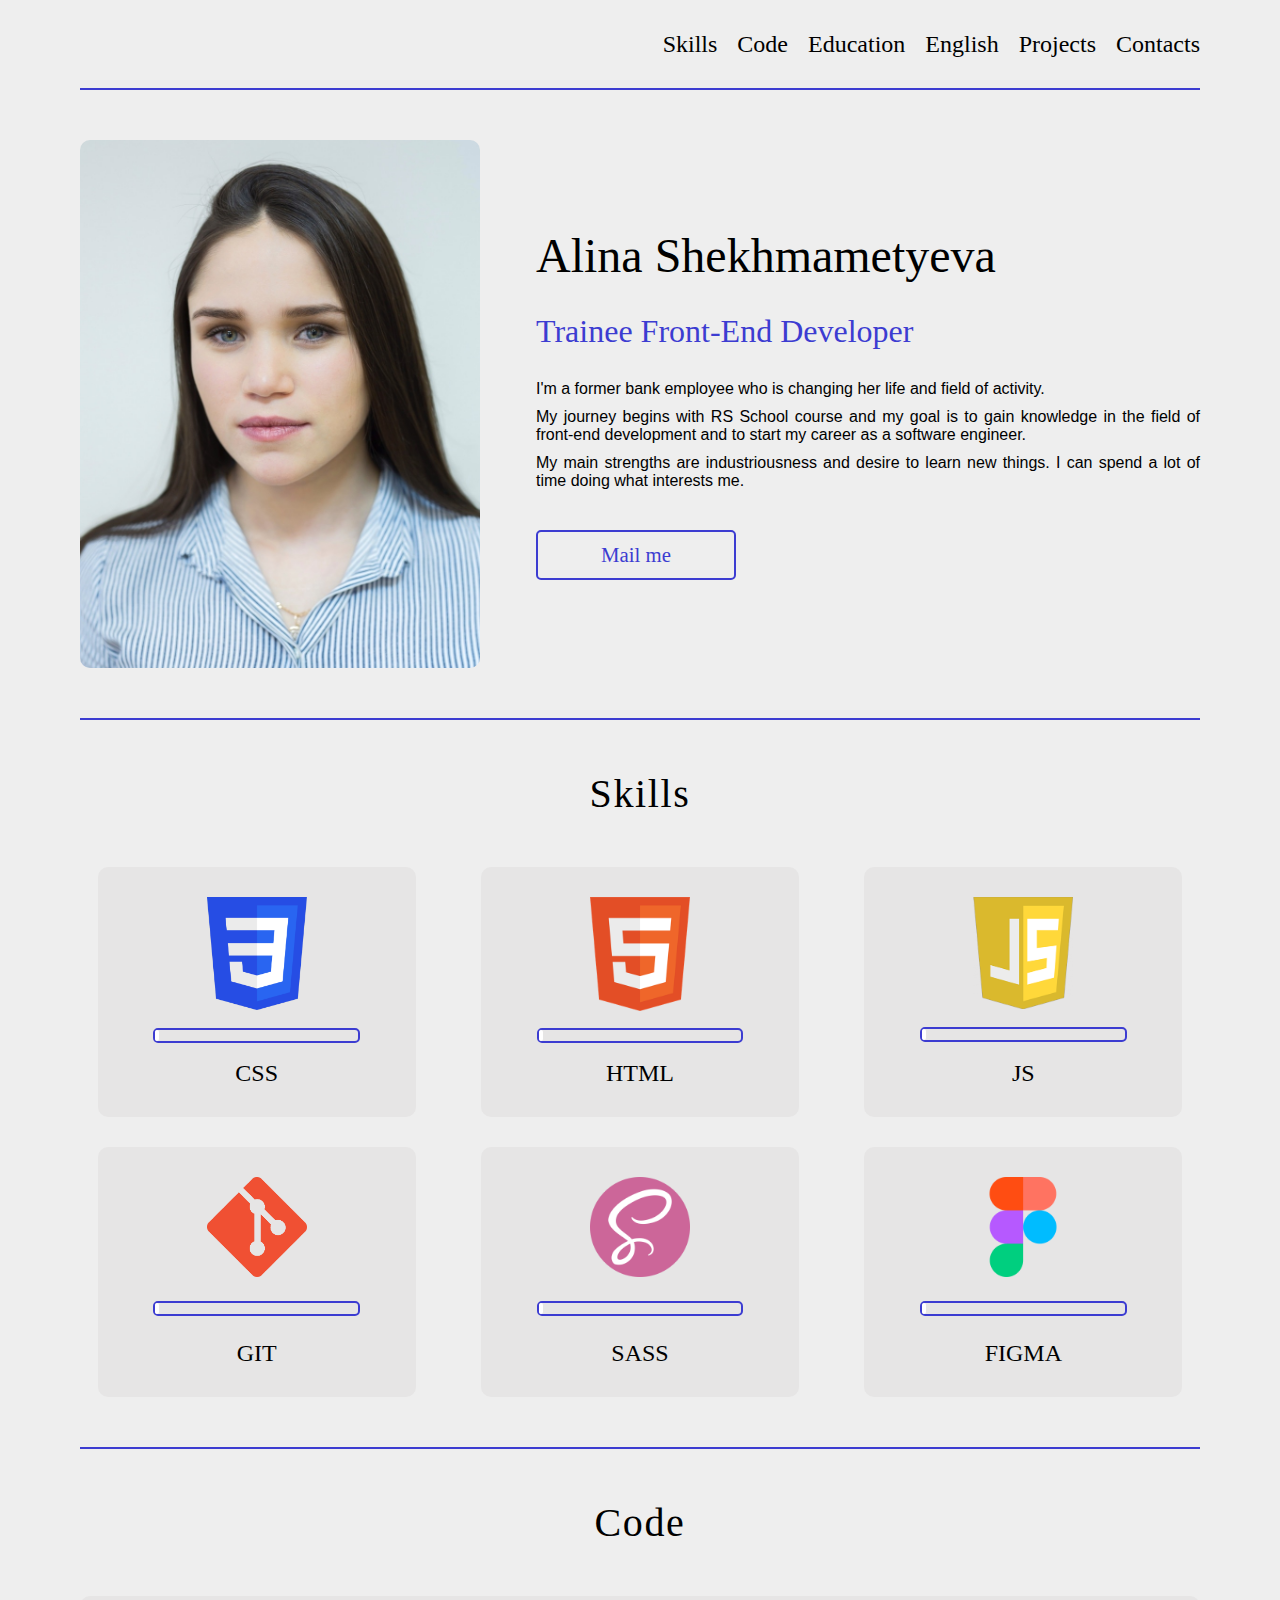
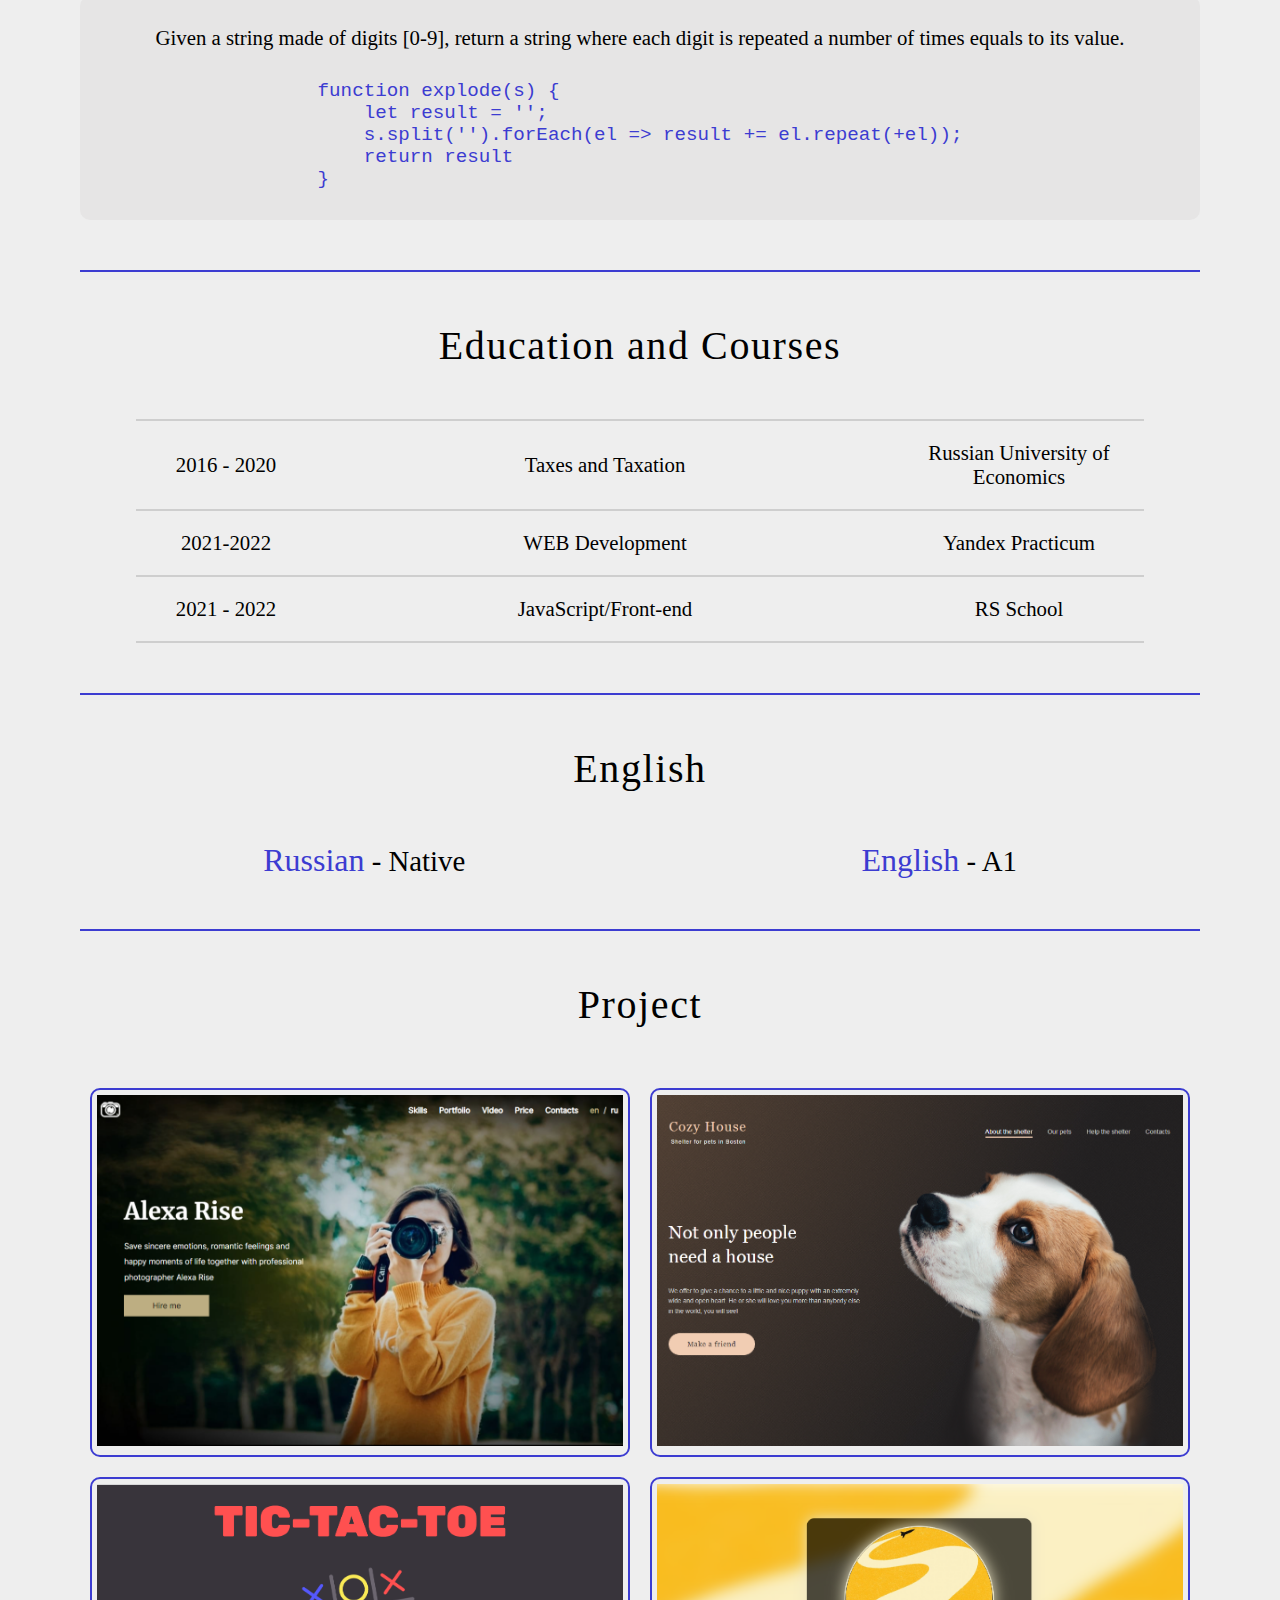
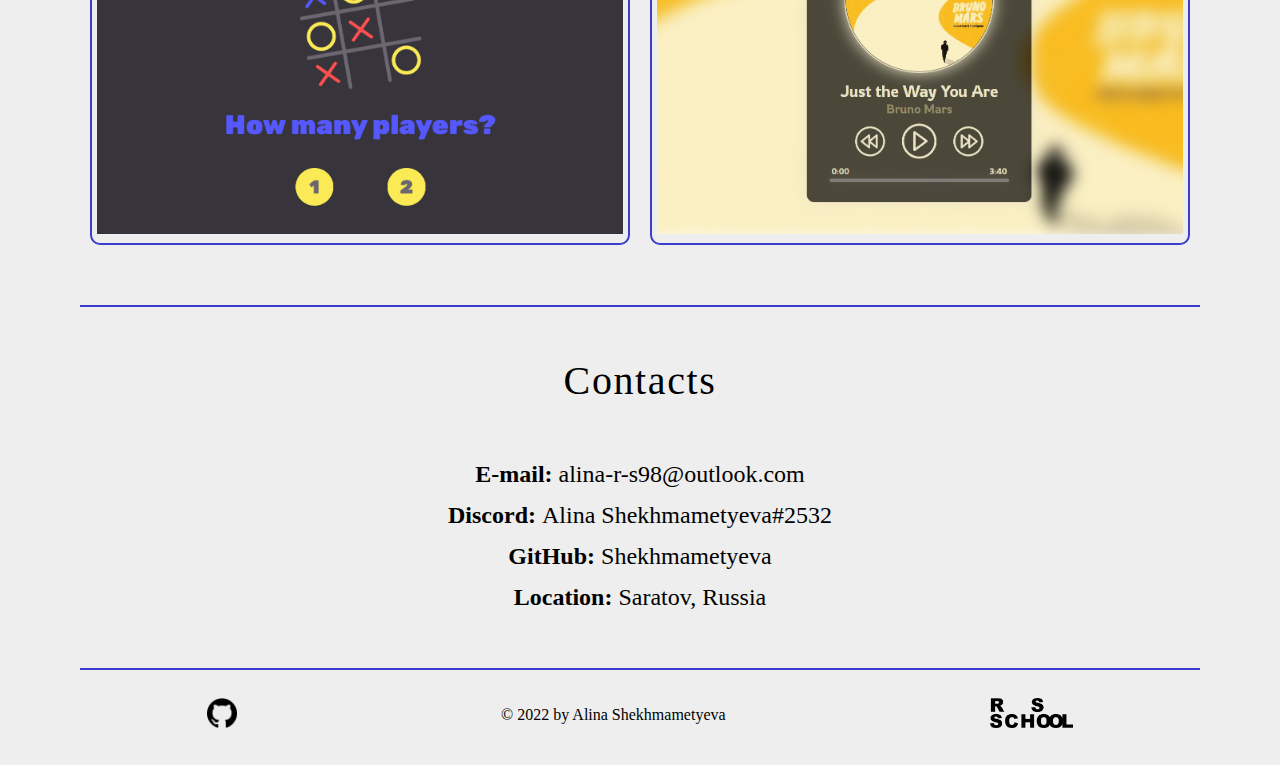
<file: index.html>
<!DOCTYPE html>
<html lang="en">
<head>
    <meta charset="UTF-8">
    <meta http-equiv="X-UA-Compatible" content="IE=edge">
    <meta name="viewport" content="width=device-width, initial-scale=1.0">
    <link rel="stylesheet" href="style.css">
    <link rel="icon" href="assets/icons/icon.ico">
    <title>Alina Shekhmametyeva</title>
</head>
<body class="body">
    <div class="wrapper">
        <header class="header">
            <nav class="nav">
                <ul class="nav__list">
                    <li class="nav__item"><a href="#skills" class="nav__link">Skills</a></li>
                    <li class="nav__item"><a href="#code" class="nav__link">Code</a></li>
                    <li class="nav__item"><a href="#education" class="nav__link">Education</a></li>
                    <li class="nav__item"><a href="#english" class="nav__link">English</a></li>
                    <li class="nav__item"><a href="#projects" class="nav__link">Projects</a></li>
                    <li class="nav__item"><a href="#contacts" class="nav__link">Contacts</a></li>
                </ul>
            </nav>
            <div class="hamburger">
                <div class="hamburger__item"></div>
                <div class="hamburger__item"></div>
                <div class="hamburger__item"></div>
            </div>
        </header>
        <main class="main">
            <section class="section summary">
                <img src="assets/images/photo-cv.jpg" alt="photo" class="summary__img" width="400">
                <div class="summary__container">
                    <h1 class="summary__title">Alina Shekhmametyeva</h1>
                    <h3 class="summary__subtitle">Trainee Front-End Developer</h3>
                    <div class="summary__list">
                        <p class="summary__text">I'm a former bank employee who is changing her life and field of activity.</p>
                        <p class="summary__text">My journey begins with RS School course and my goal is to gain knowledge in the field of front-end development and to start my career as a software engineer.</p>
                        <p class="summary__text">My main strengths are industriousness and desire to learn new things. I can spend a lot of time doing what interests me.</p>
                    </div>
                    <a class="button" href="mailto:alina-r-s98@outlook.com">Mail me</a>
                </div>
            </section>
            <section class="section skills" id="skills">
                <h2 class="title">Skills</h2>
                <ul class="skills__container">
                    <li class="skills__item">
                        <img src="assets/images/css.png" alt="css" width="100">
                        <div class="skills__progress-bar"><div class="skills__progress skills__css"></div></div>
                        <h4 class="skills__title">CSS</h4>
                    </li>
                    <li class="skills__item">
                        <img src="assets/images/html.png" alt="html" width="100">
                        <div class="skills__progress-bar"><div class="skills__progress skills__html"></div></div>
                        <h4 class="skills__title">HTML</h4>
                    </li>
                    <li class="skills__item">
                        <img src="assets/images/js.png" alt="js" width="100">
                        <div class="skills__progress-bar"><div class="skills__progress skills__js"></div></div>
                        <h4 class="skills__title">JS</h4>
                    </li>
                    <li class="skills__item">
                        <img src="assets/images/git.png" alt="git" width="100">
                        <div class="skills__progress-bar"><div class="skills__progress skills__git"></div></div>
                        <h4 class="skills__title">GIT</h4>
                    </li>
                    <li class="skills__item">
                        <img src="assets/images/sass.png" alt="sass" width="100">
                        <div class="skills__progress-bar"><div class="skills__progress skills__sass"></div></div>
                        <h4 class="skills__title">SASS</h4>
                    </li>
                    <li class="skills__item">
                        <img src="assets/images/figma.png" alt="figma" width="100">
                        <div class="skills__progress-bar"><div class="skills__progress skills__figma"></div></div>
                        <h4 class="skills__title">FIGMA</h4>
                    </li>
                </ul>
            </section>
            <section class="section code" id="code">
                <h2 class="title">Code</h2>
                <div class="code__container">
                    <p class="code__text">Given a string made of digits [0-9], return a string where each digit is repeated a number of times equals to its value.</p>
<pre>function explode(s) {
    let result = '';
    s.split('').forEach(el => <span>{<br>    </span>result += el.repeat(+el));<span><br>    }</span>
    return result
}</pre>
                </div>
            </section>
            <section class="section education" id="education">
                <h2 class="title">Education and Courses</h2>
                <ul class="education__container">
                    <li class="education__item education__item__first">
                        <p class="education__years">2016 - 2020</p>
                        <p class="education__direction">Taxes and Taxation</p>
                        <a class="education__link" href="https://www.rea.ru/" target="_blank">Russian University of Economics</a>
                    </li>
                    <li class="education__item">
                        <p class="education__years">2021-2022</p>
                        <p class="education__direction">WEB Development</p>
                        <a class="education__link" href="https://practicum.yandex.ru/web/" target="_blank">Yandex Practicum</a>
                    </li>
                    <li class="education__item">
                        <p class="education__years">2021 - 2022</p>
                        <p class="education__direction">JavaScript/Front-end</p>
                        <a class="education__link" href="https://rs.school/js-stage0/" target="_blank">RS School</a>
                    </li>
                </ul>
            </section>
            <section class="section english" id="english">
                <h2 class="title">English</h2>
                <div class="english__container">
                    <h3 class="english__text"><span>Russian</span> - Native</h3>
                    <h3 class="english__text"><span>English</span> - A1</h3>
                </div>
            </section>
            <section class="section project" id="projects">
                <h2 class="title">Project</h2>
                <div class="project__container">
                    <div class="project__item">
                        <img class="project__img" src="assets/images/portfolio.png" alt="project-portfolio">
                        <a href="https://shekhmametyeva.github.io/Portfolio/photographer-s-portfolio/" class="project__description" target="_blank">
                            <svg viewBox="0 0 490.2 490.2" width="50" class="project__icon">
                                <g>
                                    <path d="M341.1,34.3h90.5l-206.9,207c-6.7,6.7-6.7,17.6,0,24.3c3.3,3.3,7.7,5,12.1,5s8.8-1.7,12.1-5l207-207v90.5     c0,9.5,7.7,17.2,17.1,17.2c9.5,0,17.2-7.7,17.2-17.2V17.2C490.2,7.7,482.5,0,473,0H341.1c-9.5,0-17.2,7.7-17.2,17.2     C324,26.6,331.6,34.3,341.1,34.3z"/>
                                    <path d="M102.9,490.2h284.3c56.8,0,102.9-46.2,102.9-102.9V253.4c0-9.5-7.7-17.1-17.2-17.1s-17.1,7.7-17.1,17.1v133.8     c0,37.8-30.8,68.6-68.6,68.6H102.9c-37.8,0-68.6-30.8-68.6-68.6V161.4V103c0-37.8,30.8-68.6,68.6-68.6h132.7     c9.5,0,17.1-7.7,17.1-17.2S245,0,235.6,0H102.9C46.1,0,0,46.2,0,102.9v58.4v225.9C0,444,46.2,490.2,102.9,490.2z"/>
                                </g>
                            </svg> 
                            <h5 class="project__description__title">Portfolio</h5>
                            <div class="project__description__container">
                                <img src="assets/images/html.png" alt="html" height="50">
                                <img src="assets/images/css.png" alt="css" height="50">
                                <img src="assets/images/js.png" alt="js" height="50">
                                <img src="assets/images/sass.png" alt="sass" height="50">
                            </div>
                        </a>
                    </div>
                    <div class="project__item">
                        <img class="project__img" src="assets/images/pets.png" alt="project-pets">
                        <a href="https://shekhmametyeva.github.io/Portfolio/shelter/pages/main/" class="project__description" target="_blank">
                            <svg viewBox="0 0 490.2 490.2" width="50" class="project__icon">
                                <g>
                                    <path d="M341.1,34.3h90.5l-206.9,207c-6.7,6.7-6.7,17.6,0,24.3c3.3,3.3,7.7,5,12.1,5s8.8-1.7,12.1-5l207-207v90.5     c0,9.5,7.7,17.2,17.1,17.2c9.5,0,17.2-7.7,17.2-17.2V17.2C490.2,7.7,482.5,0,473,0H341.1c-9.5,0-17.2,7.7-17.2,17.2     C324,26.6,331.6,34.3,341.1,34.3z"/>
                                    <path d="M102.9,490.2h284.3c56.8,0,102.9-46.2,102.9-102.9V253.4c0-9.5-7.7-17.1-17.2-17.1s-17.1,7.7-17.1,17.1v133.8     c0,37.8-30.8,68.6-68.6,68.6H102.9c-37.8,0-68.6-30.8-68.6-68.6V161.4V103c0-37.8,30.8-68.6,68.6-68.6h132.7     c9.5,0,17.1-7.7,17.1-17.2S245,0,235.6,0H102.9C46.1,0,0,46.2,0,102.9v58.4v225.9C0,444,46.2,490.2,102.9,490.2z"/>
                                </g>
                            </svg> 
                            <h5 class="project__description__title">Shelter</h5>
                            <div class="project__description__container">
                                <img src="assets/images/html.png" alt="html" height="50">
                                <img src="assets/images/css.png" alt="css" height="50">
                                <img src="assets/images/js.png" alt="js" height="50">
                                <img src="assets/images/figma.png" alt="figma" height="50">
                            </div>
                        </a>
                    </div>
                    <div class="project__item">
                        <img class="project__img" src="assets/images/tic-tac.png" alt="project-tic-tac-toe">
                        <a href="https://shekhmametyeva.github.io/Portfolio/tic-tac-toe/" class="project__description" target="_blank">
                            <svg viewBox="0 0 490.2 490.2" width="50" class="project__icon">
                                <g>
                                    <path d="M341.1,34.3h90.5l-206.9,207c-6.7,6.7-6.7,17.6,0,24.3c3.3,3.3,7.7,5,12.1,5s8.8-1.7,12.1-5l207-207v90.5     c0,9.5,7.7,17.2,17.1,17.2c9.5,0,17.2-7.7,17.2-17.2V17.2C490.2,7.7,482.5,0,473,0H341.1c-9.5,0-17.2,7.7-17.2,17.2     C324,26.6,331.6,34.3,341.1,34.3z"/>
                                    <path d="M102.9,490.2h284.3c56.8,0,102.9-46.2,102.9-102.9V253.4c0-9.5-7.7-17.1-17.2-17.1s-17.1,7.7-17.1,17.1v133.8     c0,37.8-30.8,68.6-68.6,68.6H102.9c-37.8,0-68.6-30.8-68.6-68.6V161.4V103c0-37.8,30.8-68.6,68.6-68.6h132.7     c9.5,0,17.1-7.7,17.1-17.2S245,0,235.6,0H102.9C46.1,0,0,46.2,0,102.9v58.4v225.9C0,444,46.2,490.2,102.9,490.2z"/>
                                </g>
                            </svg> 
                            <h5 class="project__description__title">Tic-Tac-Toe</h5>
                            <div class="project__description__container">
                                <img src="assets/images/html.png" alt="html" height="50">
                                <img src="assets/images/css.png" alt="css" height="50">
                                <img src="assets/images/js.png" alt="js" height="50">
                            </div>
                        </a>
                    </div>
                    <div class="project__item">
                        <img class="project__img" src="assets/images/audio.png" alt="project-audio">
                        <a href="https://shekhmametyeva.github.io/Portfolio/audio-player/" class="project__description" target="_blank">
                            <svg viewBox="0 0 490.2 490.2" width="50" class="project__icon">
                                <g>
                                    <path d="M341.1,34.3h90.5l-206.9,207c-6.7,6.7-6.7,17.6,0,24.3c3.3,3.3,7.7,5,12.1,5s8.8-1.7,12.1-5l207-207v90.5     c0,9.5,7.7,17.2,17.1,17.2c9.5,0,17.2-7.7,17.2-17.2V17.2C490.2,7.7,482.5,0,473,0H341.1c-9.5,0-17.2,7.7-17.2,17.2     C324,26.6,331.6,34.3,341.1,34.3z"/>
                                    <path d="M102.9,490.2h284.3c56.8,0,102.9-46.2,102.9-102.9V253.4c0-9.5-7.7-17.1-17.2-17.1s-17.1,7.7-17.1,17.1v133.8     c0,37.8-30.8,68.6-68.6,68.6H102.9c-37.8,0-68.6-30.8-68.6-68.6V161.4V103c0-37.8,30.8-68.6,68.6-68.6h132.7     c9.5,0,17.1-7.7,17.1-17.2S245,0,235.6,0H102.9C46.1,0,0,46.2,0,102.9v58.4v225.9C0,444,46.2,490.2,102.9,490.2z"/>
                                </g>
                            </svg>                               
                            <h5 class="project__description__title">Audio Player</h5>
                            <div class="project__description__container">
                                <img src="assets/images/html.png" alt="html" height="50">
                                <img src="assets/images/css.png" alt="css" height="50">
                                <img src="assets/images/js.png" alt="js" height="50">
                            </div>
                        </a>
                    </div>
                </div>
            </section>
            <section class="section contacts" id="contacts">
                <h2 class="title">Contacts</h2>
                <ul class="contacts__container">
                    <li class="contacts__item">
                        <a class="contacts__link" href="mailto:alina-r-s98@outlook.com" target="_blank"><span>E-mail: </span>alina-r-s98@outlook.com</a>
                    </li>
                    <li class="contacts__item">
                        <a class="contacts__link" href="https://discord.com/" target="_blank"><span>Discord: </span>Alina Shekhmametyeva#2532</a>
                    </li>
                    <li class="contacts__item">
                        <a class="contacts__link" href="https://github.com/Shekhmametyeva" target="_blank"><span>GitHub: </span>Shekhmametyeva</a>
                    </li>
                    <li class="contacts__item">
                        <a class="contacts__link" href="https://yandex.ru/maps/geo/saratov/53105257/?ll=46.055495%2C51.531589&z=12.77" target="_blank"><span>Location: </span>Saratov, Russia</a>
                    </li>
                </ul>
            </section>
        </main>
        <footer class="footer">
            <a href="https://github.com/Shekhmametyeva" target="_blank">
                <img class="footer__icon" src="assets/icons/github-logo.png" alt="icon-github" height="30">
            </a>
            <p class="footer__text">© 2022 by Alina Shekhmametyeva</p>
            <a href="https://rs.school/js/" target="_blank"><img class="footer__icon" src="assets/icons/logo-rsschool3.png" alt="logo-rss" height="30"></a>
        </footer>
        <div class="scroll-top">
            <img src="assets/icons/top.png" alt="top" width="25">
        </div>
    </div>
    <div class="wraper-dark"></div>
    <script src="index.js"></script>
</body>
</html>
</file>
<file: style.css>
* {
  margin: 0;
  padding: 0;
  box-sizing: border-box;
}

html {
  font-size: 16px;
  font-family: Georgia, "Times New Roman", Times, serif;
  background-color: #eee;
  scroll-behavior: smooth;
}
@media (max-width: 1024px) {
  html {
    font-size: 14px;
  }
}

a {
  text-decoration: none;
  color: black;
}

li {
  list-style: none;
}

.wrapper {
  max-width: 1440px;
  margin: 0 auto;
  padding: 0 80px;
}
@media (max-width: 1024px) {
  .wrapper {
    padding: 0 60px;
  }
}
@media (max-width: 767px) {
  .wrapper {
    padding: 0 40px;
  }
}

.wraper-dark {
  width: 100%;
  height: 100%;
  position: absolute;
  top: 0;
  left: 0;
  background-color: rgba(0, 0, 0, 0.541);
  cursor: pointer;
  display: none;
}

@media (max-width: 768px) {
  .wraper-dark_open {
    display: block;
  }
}

.title {
  position: relative;
  padding-bottom: 50px;
  font-size: 2.5rem;
  font-weight: 500;
  text-align: center;
  letter-spacing: 0.1rem;
}
@media (max-width: 768px) {
  .title {
    padding-bottom: 30px;
  }
}

.section {
  padding: 50px 0;
  border-bottom: 2px solid #3c3cd1;
}
@media (max-width: 768px) {
  .section {
    padding: 30px 0;
  }
}

.button {
  width: 200px;
  height: 50px;
  display: flex;
  align-items: center;
  justify-content: center;
  font-size: 1.3rem;
  color: #3c3cd1;
  border: 2px solid #3c3cd1;
  border-radius: 5px;
  cursor: pointer;
  transition: all 0.3s linear;
}
.button:hover {
  transform: translate(5px, 5px);
  box-shadow: -5px -5px 5px #3c3cd1;
}

@media (max-width: 768px) {
  body.hidden {
    overflow: hidden;
  }
}
.header {
  height: 90px;
  display: flex;
  align-items: center;
  justify-content: center;
  justify-content: flex-end;
  border-bottom: 2px solid #3c3cd1;
}
.header .nav {
  transition: all 0.5s linear;
}
@media (max-width: 768px) {
  .header .nav {
    width: 80vw;
    height: 100vh;
    position: fixed;
    top: 0;
    right: -80vw;
    z-index: 2;
    background-color: #eee;
    display: flex;
    align-items: center;
    justify-content: center;
  }
  .header .nav_open {
    right: 0;
  }
}
.header .nav__list {
  display: flex;
  align-items: center;
  justify-content: center;
  justify-content: space-between;
  gap: 20px;
}
@media (max-width: 768px) {
  .header .nav__list {
    flex-direction: column;
    align-items: center;
    gap: 30px;
  }
}
.header .nav__item {
  transition: all 0.2s linear;
}
.header .nav__item:hover {
  transform: scale(110%);
}
.header .nav__item:hover::after {
  content: "";
  position: absolute;
  top: 100%;
  left: 0;
  width: 100%;
  height: 1.5px;
  margin-top: 5px;
  background-color: #3c3cd1;
}
.header .nav__link {
  font-size: 1.5rem;
  line-height: 2rem;
}
@media (max-width: 768px) {
  .header .nav__link {
    font-size: 2rem;
  }
}
.header .hamburger {
  display: none;
  width: 50px;
  height: 50px;
  cursor: pointer;
  transition: all 0.5s linear;
}
.header .hamburger:hover .hamburger__item {
  box-shadow: 0 0 5px #3c3cd1;
}
.header .hamburger__item {
  width: 50px;
  height: 3px;
  background-color: #3c3cd1;
}
@media (max-width: 768px) {
  .header .hamburger {
    display: flex;
    align-items: center;
    justify-content: center;
    flex-direction: column;
    justify-content: space-around;
    position: relative;
    z-index: 2;
  }
  .header .hamburger_open {
    transform: rotate(90deg);
  }
}

.summary {
  display: flex;
  align-items: center;
  justify-content: center;
  gap: 5%;
}
@media (max-width: 1024px) {
  .summary {
    gap: 30px;
  }
}
@media (max-width: 768px) {
  .summary {
    flex-direction: column;
    align-items: center;
    text-align: center;
    gap: 20px;
  }
}
.summary__img {
  border-radius: 10px;
}
@media (max-width: 1024px) {
  .summary__img {
    width: 300px;
  }
}
@media (max-width: 768px) {
  .summary__img {
    width: 200px;
  }
}
.summary__container {
  max-width: 800px;
  display: flex;
  flex-direction: column;
  justify-content: center;
  gap: 30px;
}
@media (max-width: 1024px) {
  .summary__container {
    gap: 20px;
  }
}
@media (max-width: 768px) {
  .summary__container {
    align-items: center;
  }
}
.summary__title {
  font-size: 3rem;
  font-weight: 500;
}
@media (max-width: 768px) {
  .summary__title {
    font-size: 2.3rem;
  }
}
.summary__subtitle {
  font-size: 2rem;
  font-weight: 500;
  color: #3c3cd1;
}
.summary__text {
  font-family: Arial, Helvetica, sans-serif;
  padding-bottom: 10px;
  text-align: justify;
}
@media (max-width: 768px) {
  .summary__text {
    text-align: center;
  }
}

.skills__container {
  display: grid;
  grid-template-columns: repeat(3, 1fr);
  justify-items: center;
  gap: 30px;
}
@media (max-width: 1024px) {
  .skills__container {
    grid-template-columns: repeat(2, 1fr);
  }
}
@media (max-width: 600px) {
  .skills__container {
    grid-template-columns: 1fr;
  }
}
.skills__item {
  width: 90%;
  height: 250px;
  padding: 30px;
  display: flex;
  align-items: center;
  justify-content: center;
  flex-direction: column;
  justify-content: space-between;
  background-color: #e6e5e5;
  border-radius: 10px;
}
@media (max-width: 600px) {
  .skills__item {
    width: 80%;
  }
}
.skills__progress-bar {
  width: 80%;
  height: 15px;
  border: 2px solid #3c3cd1;
  border-radius: 5px;
}
.skills__progress {
  width: 0%;
  height: 100%;
  background-color: #3c3cd1;
  border: 2px solid white;
  border-radius: 5px;
  transition: all 0.5s linear;
}
.skills .progress_active.skills__css {
  width: 80%;
}
.skills .progress_active.skills__html {
  width: 90%;
}
.skills .progress_active.skills__js, .skills .progress_active.skills__git {
  width: 50%;
}
.skills .progress_active.skills__figma, .skills .progress_active.skills__sass {
  width: 70%;
}
.skills__title {
  font-size: 1.5rem;
  font-weight: 400;
}

.code__container {
  background-color: #e6e5e5;
  padding: 30px;
  display: flex;
  align-items: center;
  justify-content: center;
  flex-direction: column;
  border-radius: 10px;
}
.code__text {
  font-size: 1.3rem;
  padding-bottom: 30px;
  text-align: center;
}
.code pre {
  font-size: 1.2rem;
  color: #3c3cd1;
}
.code pre span {
  display: none;
}
@media (max-width: 768px) {
  .code pre span {
    display: inline;
  }
}

.education__container {
  display: flex;
  flex-direction: column;
  width: 90%;
  margin: 0 auto;
}
.education__item {
  display: flex;
  align-items: center;
  justify-content: center;
  justify-content: space-between;
  border-bottom: 2px solid #cecece;
  text-align: center;
  font-size: 1.3rem;
}
.education__item__first {
  border-top: 2px solid #cecece;
}
.education__item:hover {
  background-color: #e6e5e5;
}
.education__item:hover .education__link {
  color: #3c3cd1;
}
@media (max-width: 768px) {
  .education__item {
    flex-direction: column;
    gap: 5px;
    padding: 10px 0;
  }
}
.education__years {
  width: 180px;
}
.education__direction {
  width: 280px;
}
.education__link {
  width: 250px;
  padding: 20px 0;
  transition: all 0.2s linear;
}
.education__link:hover {
  transform: scale(108%);
}
@media (max-width: 768px) {
  .education__link {
    padding: 0;
  }
}

.english__container {
  display: flex;
  align-items: center;
  justify-content: center;
  justify-content: space-around;
  flex-wrap: wrap;
  gap: 30px;
}
.english__text {
  font-size: 1.8rem;
  font-weight: 400;
}
.english__text span {
  color: #3c3cd1;
  font-size: 2rem;
}

.project__container {
  display: grid;
  grid-template-columns: 1fr 1fr;
}
@media (max-width: 1024px) {
  .project__container {
    grid-template-columns: 1fr;
  }
}
.project__item {
  margin: 10px;
  padding: 5px;
  position: relative;
  top: 0;
  left: 0;
  overflow: hidden;
  border-radius: 10px;
  border: 2px solid #3c3cd1;
  cursor: pointer;
}
.project__item:hover .project__description {
  height: 100%;
  opacity: 1;
}
.project__img {
  width: 100%;
}
.project__icon:hover {
  fill: #3c3cd1;
}
.project__description {
  width: 100%;
  height: 0%;
  opacity: 0;
  position: absolute;
  top: 0;
  left: 0;
  display: flex;
  align-items: center;
  justify-content: center;
  flex-direction: column;
  gap: 30px;
  background-color: rgba(238, 238, 238, 0.873);
  transition: all 0.5s linear;
}
.project__description__title {
  font-size: 2rem;
}
@media (max-width: 1024px) {
  .project__description__title {
    font-size: 3rem;
  }
}
@media (max-width: 500px) {
  .project__description__title {
    font-size: 1.5rem;
  }
}
.project__description__container {
  width: 60%;
  display: flex;
  align-items: center;
  justify-content: center;
  justify-content: space-around;
}
@media (max-width: 500px) {
  .project__description {
    gap: 10px;
  }
  .project__description img {
    height: 30px;
  }
  .project__description svg {
    width: 30px;
  }
}

.contacts__container {
  display: flex;
  align-items: center;
  justify-content: center;
  flex-direction: column;
}
.contacts__item {
  padding: 7px 0;
  position: relative;
  top: 0;
  left: 0;
  text-align: center;
  font-size: 1.5rem;
  font-weight: 400;
}
.contacts__item::after {
  content: "";
  width: 0%;
  height: 2px;
  position: absolute;
  top: 100%;
  left: 0;
  background-color: #3c3cd1;
  transition: all 0.2s linear;
}
.contacts__item:hover::after {
  width: 100%;
}
.contacts__item span {
  font-weight: 600;
}
@media (max-width: 500px) {
  .contacts__item span {
    display: block;
  }
}
.contacts__item:hover span {
  color: #3c3cd1;
}

.footer {
  height: 90px;
  display: flex;
  align-items: center;
  justify-content: center;
  justify-content: space-around;
  flex-wrap: wrap;
}
.footer__icon {
  transition: all 0.2s linear;
}
.footer__icon:hover {
  transform: scale(110%);
}
.footer__text {
  padding: 0 10px;
  text-align: center;
}
@media (max-width: 429px) {
  .footer__text {
    order: 3;
  }
}

.scroll-top {
  width: 60px;
  height: 60px;
  position: fixed;
  right: 10px;
  bottom: 50px;
  background-color: #cecece;
  border-radius: 100%;
  cursor: pointer;
  display: none;
}
.scroll-top:hover {
  background-color: rgba(60, 60, 209, 0.4274509804);
}
.scroll-top.active {
  display: flex;
  align-items: center;
  justify-content: center;
}
@media (max-width: 1024px) {
  .scroll-top {
    width: 50px;
    height: 50px;
  }
}
@media (max-width: 767px) {
  .scroll-top {
    width: 40px;
    height: 40px;
  }
  .scroll-top img {
    width: 16px;
    height: 16px;
  }
}/*# sourceMappingURL=style.css.map */
</file>
